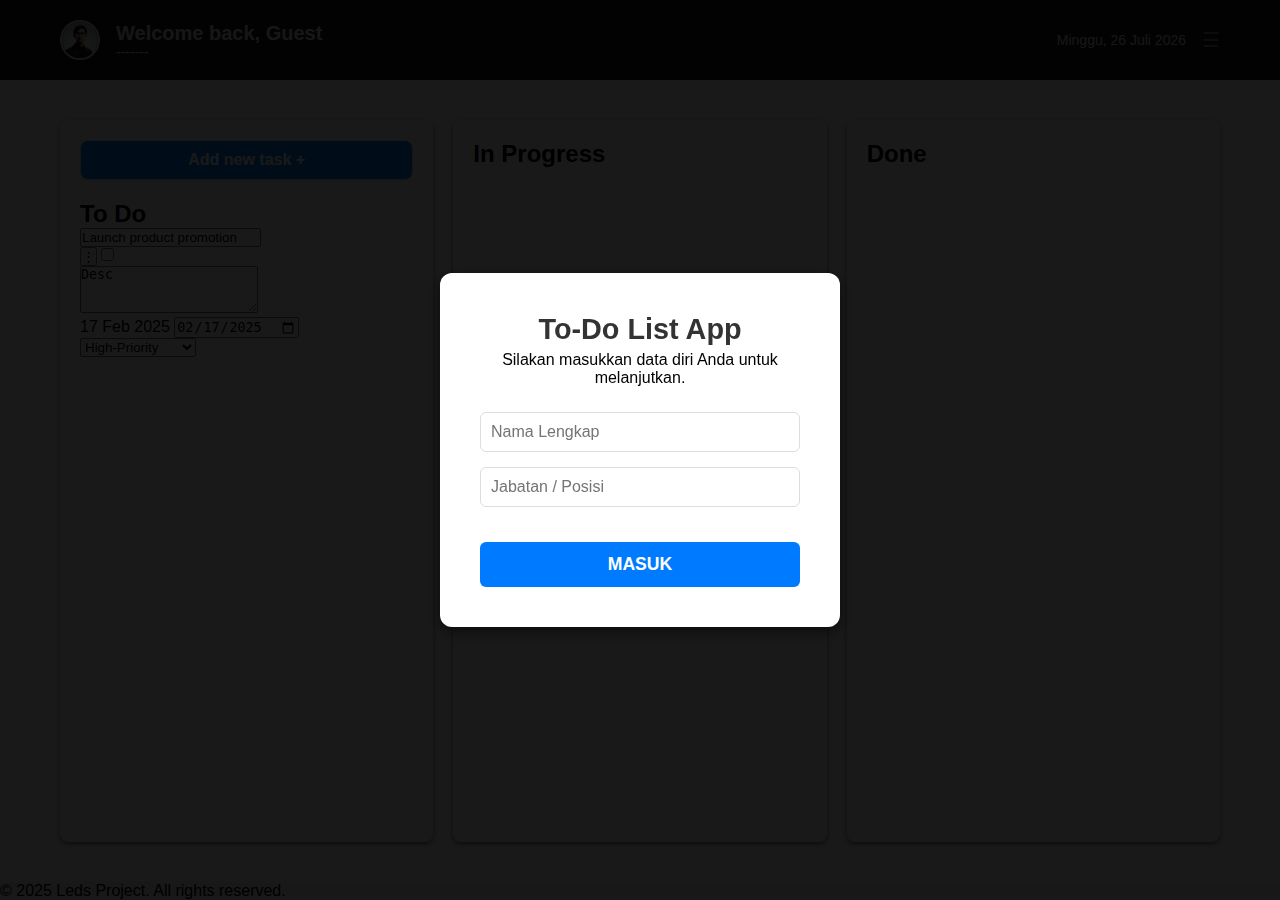
<file: Index.html>
<!DOCTYPE html>
<html lang="en">
<head>
    <meta charset="UTF-8">
    <meta name="viewport" content="width=device-width, initial-scale=1.0">
    <title>Aplikasi To-Do List Sederhana</title>
    <link rel="stylesheet" href="assets/css/style.css">
    <link rel="stylesheet" href="assets/css/login.css">
</head>
<body>

    <div id="loginModal" class="modal-backdrop">
        <div class="modal-content">
            
            <h3 class="form-title">To-Do List App</h3>
            <p>Silakan masukkan data diri Anda untuk melanjutkan.</p>

            <form id="login-form"> 
                    <input type="text" class="input-group" id="nama" name="nama" placeholder="Nama Lengkap" required>
                    <input type="text" class="input-group" id="jabatan" name="jabatan" placeholder="Jabatan / Posisi" required>
                <button type="submit" class="btn-masuk">MASUK</button>
            </form>
        </div>
    </div>



    <div id="newTaskModal" class="modal-backdrop hidden">
        <div class="modal-content new-task-modal-content">
            
            <h3 class="modal-title">Tambahkan Tugas Baru</h3>
            
            <form id="newTaskForm" class="task-card task-create-form">
                <div class="card-header">
                    <input 
                        type="text" 
                        class="task-title" 
                        id="newTaskTitleInput" 
                        placeholder="Judul Tugas (maks 50 karakter)"
                        maxlength="50" 
                        spellcheck="false"
                        required
                    />
                </div>
                
                <textarea 
                    class="task-desc" 
                    id="newTaskDescInput" 
                    placeholder="Tambahkan deskripsi..." 
                    rows="3" 
                    spellcheck="false"
                ></textarea>

                <div class="card-footer">
                    <div class="task-date-picker-container">
                        <span class="task-date" id="newTaskDateDisplay">Pilih Tanggal</span>
                        <input type="date" class="task-date-input visually-hidden" id="newTaskDateInput"/>
                    </div>
                    
                    <select class="task-priority-select" id="newTaskPrioritySelect">
                        <option value="medium-priority" selected>Medium-Priority</option>
                        <option value="high-priority">High-Priority</option>
                        <option value="low-priority">Low-Priority</option>
                    </select>
                </div>
                
                <div class="form-controls">
                    <button type="submit" class="btn-primary" id="saveNewTaskBtn">SIMPAN TUGAS</button>
                    <button type="button" class="btn-secondary" id="cancelNewTaskBtn">BATAL</button>
                </div>
            </form>
        </div>
    </div>




    <header class="header">
        <div class="header-container">
            <div class="user-info">
                <img src="assets/img/avatar.png" class="user-avatar" alt=""/> 
                <div>
                    <p id="welcomeNamaDisplay" class="welcome-text">Welcome back, Guest</p>
                    <p id="userJabatanDisplay" class="user-role">-------</p> 
                </div>
            </div>

            <div class="global-actions">
                <time id="tampilTanggal" datetime="2025-10-25" class="datetime-info">Senin, 25 Oktober 2025</time>
                <nav class="main-menu-nav">
                    <button class="menu-toggle">☰</button>
                </nav>
            </div>
        </div>
    </header>

    <main class="main-content">
        <div class="task-board">
            <section class="task-column to-do">
                <div id="addTaskBtn" class="add-task">
                    <h2>Add new task +</h2>
                </div>
                <!-- Kolom 1: To Do -->
                <div class="task-list">
                    <h2>To Do</h2>
                    <div class="task-card-container">
                    <!-- Isi kartu tugas To Do List-->

                        <form class="task-card" id="task-card-1">
                            <div class="card-header">
                                <input 
                                    type="text" 
                                    class="task-title" 
                                    id="task-title-1" 
                                    value="Launch product promotion" 
                                    placeholder="Masukkan Judul Tugas"
                                    maxlength="50"  spellcheck="false"
                                    required
                                />
                                
                                <div class="header-actions">
                                    <button class="options-btn">⋮</button>
                                    <input type="checkbox" class="task-checkbox">
                                </div>
                            </div>
                            
                            <textarea 
                                class="task-desc" 
                                id="task-desc-1" 
                                placeholder="Tambahkan deskripsi..." 
                                rows="3" 
                                spellcheck="false"
                                required
                            >Desc</textarea>

                            <div class="card-footer">
                                <div class="task-date-picker-container">
                                    <span class="task-date" id="taskDateDisplay">17 Feb 2025</span>
                                    <input type="date" class="task-date-input visually-hidden" id="taskDateInput" value="2025-02-17"/>
                                </div>
                                <select class="task-priority-select" data-priority-status="high-priority">
                                    <option value="high-priority" selected>High-Priority</option>
                                    <option value="medium-priority">Medium-Priority</option>
                                    <option value="low-priority">Low-Priority</option>
                                </select>
                            </div>
                        </form>


                <!-- Akhir kartu tugas To Do List-->  
                    </div>  
                </div>  
            </section>
            <!-- Kolom 2: In Progress -->
            <section class="task-column in-progress">
                <h2>In Progress</h2>
                <div class="task-card-container">
                <!-- Isi kartu tugas In Progress -->
                

                <!-- Akhir kartu tugas In Progress -->
                 </div>
            </section>

            <!-- Kolom 3: Done -->
            <section class="task-column done">
                <h2>Done</h2>
                <div class="task-card-container">
                <!-- Isi kartu tugas Done -->

                
                <!-- Akhir kartu tugas Done -->
                </div>
            </section>
        </div>
    </main>

    <footer class="footer">
        <p>&copy; 2025 Leds Project. All rights reserved.</p>
    </footer>



    <script src="assets/script/script.js"></script>
</body>
</html>
</file>
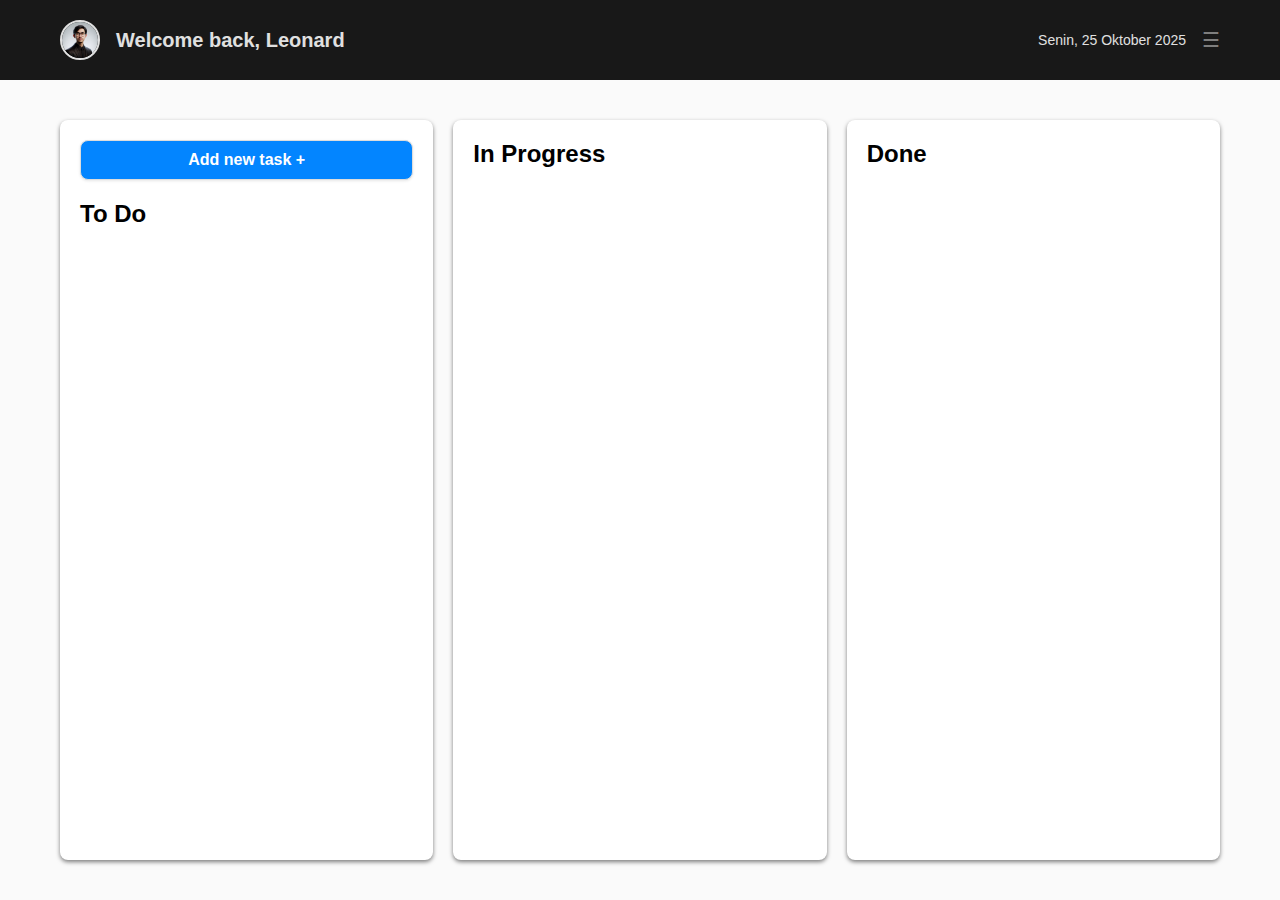
<file: dashboard.html>
<!DOCTYPE html>
<html lang="en">
<head>
    <meta charset="UTF-8">
    <meta name="viewport" content="width=device-width, initial-scale=1.0">
    <title>Aplikasi To-Do List Sederhana</title>
    <link rel="stylesheet" href="assets/css/style.css">
</head>
<body>
    <header class="header">
        <div class="header-container">
            <div class="user-info">
                <img src="assets/img/avatar.png" class="user-avatar" alt=""/> <p class="welcome-text">Welcome back, Leonard</p> 
            </div>

            <div class="global-actions">
                <time datetime="2025-10-25" class="datetime-info">Senin, 25 Oktober 2025</time>
                <nav class="main-menu-nav">
                    <button class="menu-toggle">☰</button>
                </nav>
            </div>
        </div>
    </header>

    <main class="main-content">
        <div class="task-board">
            <section class="task-column to-do">
                <div class="add-task">
                    <h2>Add new task +</h2>
                </div>
                <div class="task-list">
                    <h2>To Do</h2>
                    <!-- Nanti isi kartu tugas di sini -->
                </div>  
            </section>
            <!-- Kolom 2: In Progress -->
            <section class="task-column in-progress">
                <h2>In Progress</h2>
                <!-- Isi kartu tugas -->
            </section>

            <!-- Kolom 3: Done -->
            <section class="task-column done">
                <h2>Done</h2>
                <!-- Isi kartu tugas -->
            </section>
        </div>
    </main>

    
    <script src="script.js"></script>
</html>
</file>
<file: assets/css/style.css>
* {
    margin: 0;
    padding: 0;
    box-sizing: border-box;
}


/* body */
html, body {
    font-family: Arial, sans-serif;
    background-color: #f0f0f0;
    margin: 0 auto;
    padding: 0;
    height: 100%;
}

body {
    display: flex;
    flex-direction: column;
}



/* ===================================== */
/* 1. GAYA MODAL BACKDROP (Layar Penuh) */
/* ===================================== */

.modal-backdrop {
    /* POSISI: Memaksa modal tetap di viewport (tidak ikut scroll) */
    position: fixed; 
    top: 0;
    left: 0;
    
    /* UKURAN: Menutupi seluruh layar */
    width: 100%;
    height: 100%;
    
    /* LAPISAN: Pastikan di atas elemen lain (z-index tinggi) */
    z-index: 1000;
    
    /* VISUAL: Latar belakang transparan gelap */
    background-color: rgba(0, 0, 0, 0.9); 
    
    /* TATA LETAK: Menggunakan Flexbox untuk menengahkan konten */
    display: flex;
    justify-content: center; /* Tengah horizontal */
    align-items: center;     /* Tengah vertikal */
}

/* ===================================== */
/* 2. KONTEN MODAL (Kartu Putih) */
/* ===================================== */

.modal-content {
    background-color: #ffffff; 
    padding: 40px;
    border-radius: 12px;
    width: 90%;
    max-width: 400px; 
    box-shadow: 0 5px 15px rgba(0, 0, 0, 0.5); /* Bayangan yang jelas */
    text-align: center;
}

/* ===================================== */
/* 3. KELAS PENYEMBUNYI (Digunakan oleh JS) */
/* ===================================== */

.hidden {
    /* Kunci yang akan digunakan JavaScript untuk menyembunyikan elemen */
    display: none !important; 
}



/* Header */
.header {
    padding: 20px 0;
    background-color: #181818;
    box-shadow: 0 1px 3px rgba(0, 0, 0, 0.08);
}

.header-container {
    max-width: 1200px;
    margin: 0 auto;
    padding: 0 20px;
    display: flex;
    justify-content: space-between;
    align-items: center;
}
.user-info {
    display: flex;
    align-items: center;
    gap: 16px;
}

.text-group {
    display: flex;
    flex-direction: column;
    align-items: flex-start;
    gap: 2px;
}

.welcome-text {
    font-size: 1.25rem;
    font-weight: 600;
    margin: 0;
    color: #e0e0e0;
}

.user-role {
    font-size: 0.875rem;
    color: #e0e0e0;
    margin: 0;
    line-height: 1; /* Mengatur jarak antara baris */
}

.user-avatar {
    width: 40px;
    height: 40px;
    border-radius: 50%;
    object-fit: cover;
    border: 2px solid #e0e0e0;
    border-color: #e0e0e0;
}

.global-actions {
    display: flex;
    align-items: center;
    gap: 16px;
}

.datetime-info {
    font-size: 0.875rem;
    color: #e0e0e0;
    margin: 0;
}

.menu-toggle {
    font-size: 20px;
    background: none;
    border: none;
    cursor: pointer;
    color: #7e7e7e;
}


/* Main Content */
.main-content {
    background-color: #fafafa;
    padding: 40px 0;
    flex-grow: 1;
    flex-direction: column;
    display: flex;
    
}

.task-board {
    max-width: 1200px;
    width: 100%;
    margin: 0 auto;
    padding: 0 20px;
    display: flex;
    flex-grow: 1;
    gap: 20px;
}

.task-column {
    flex: 1;
    background-color: #fff;
    border-radius: 8px;
    padding: 20px;
    box-shadow: 0 2px 4px rgba(0, 0, 0, 0.5);
    display: flex;
    flex-direction: column;
    gap: 20px;
    height: 100%;
}

.add-task {
    background-color: #0385ff; 
    border: 1px solid #ddd;
    border-radius: 8px;
    padding: 10px;
    text-align: center;
    cursor: pointer;
    box-shadow: 0 1px 3px rgba(0, 0, 0, 0.1); 
}

.add-task h2 {
    font-size: 1rem;
    font-weight: 600;
    color: #ffffff;
    cursor: pointer;
}

.add-task:hover {
    background-color: hsl(211, 100%, 50%); 
    color: #fff;
}

.add-task:hover h2 {
    color: #fff;
}

.add-task:active {
    background-color:  hsla(211, 100%, 50%, 0.678); 
    box-shadow: 0 1px 2px rgba(0, 0, 0, 0.1); 
    transform: scale(0.99);
}
</file>
<file: assets/css/login.css>
/* ===================================== */
/* GAYA UNTUK FORM & INPUT */
/* ===================================== */

#login-form {
    display: flex;
    flex-direction: column;
    gap: 15px; /* Jarak vertikal antar grup input */
    margin-top: 25px;
}

.input-group {
    text-align: left;
}

.input-group label {
    display: block;
    margin-bottom: 5px;
    font-weight: 600;
    color: #444; /* Abu-abu gelap agar terbaca di modal putih */
    font-size: 0.95rem;
}

/* Penataan gaya untuk kotak input */
#login-form input[type="text"] {
    width: 100%;
    padding: 10px;
    border: 1px solid #ddd;
    border-radius: 6px;
    font-size: 1rem;
    box-sizing: border-box; /* Memastikan padding tidak menambah lebar */
    transition: border-color 0.2s ease;
}

/* Efek fokus pada input */
#login-form input[type="text"]:focus {
    border-color: #007bff; /* Border biru saat input dipilih */
    outline: none;
    box-shadow: 0 0 0 2px rgba(0, 123, 255, 0.2);
}

/* Judul formulir di modal */
.form-title {
    font-size: 1.8rem;
    font-weight: 700;
    margin-bottom: 5px;
    color: #333;
}

.login-card p {
    color: #666;
    margin-bottom: 25px;
}

/* ===================================== */
/* GAYA UNTUK BUTTON MASUK */
/* ===================================== */

.btn-masuk {
    /* Dasar Tombol */
    background-color: #007bff; /* Abu-abu gelap */
    color: white;
    padding: 12px 20px;
    border: none;
    border-radius: 6px;
    cursor: pointer;
    font-size: 1.1rem;
    font-weight: 700;
    margin-top: 20px;
    width: 100%; /* Membuat tombol selebar input */
    
    /* Transisi untuk efek halus */
    transition: background-color 0.2s ease, transform 0.1s ease;
}

/* Efek saat Kursor Di Atas Tombol (Hover) */
.btn-masuk:hover {
    background-color: #0069d9; /* Sedikit lebih terang */
    box-shadow: 0 4px 8px rgba(0, 0, 0, 0.1);
}

/* Efek saat Tombol Diklik/Ditekan (Active) */
.btn-masuk:active {
    background-color: #005cbf; /* Lebih gelap untuk efek "ditekan" */
    transform: scale(0.99); /* Sedikit mengecil */
    box-shadow: 0 1px 3px rgba(0, 0, 0, 0.1);
}
</file>
